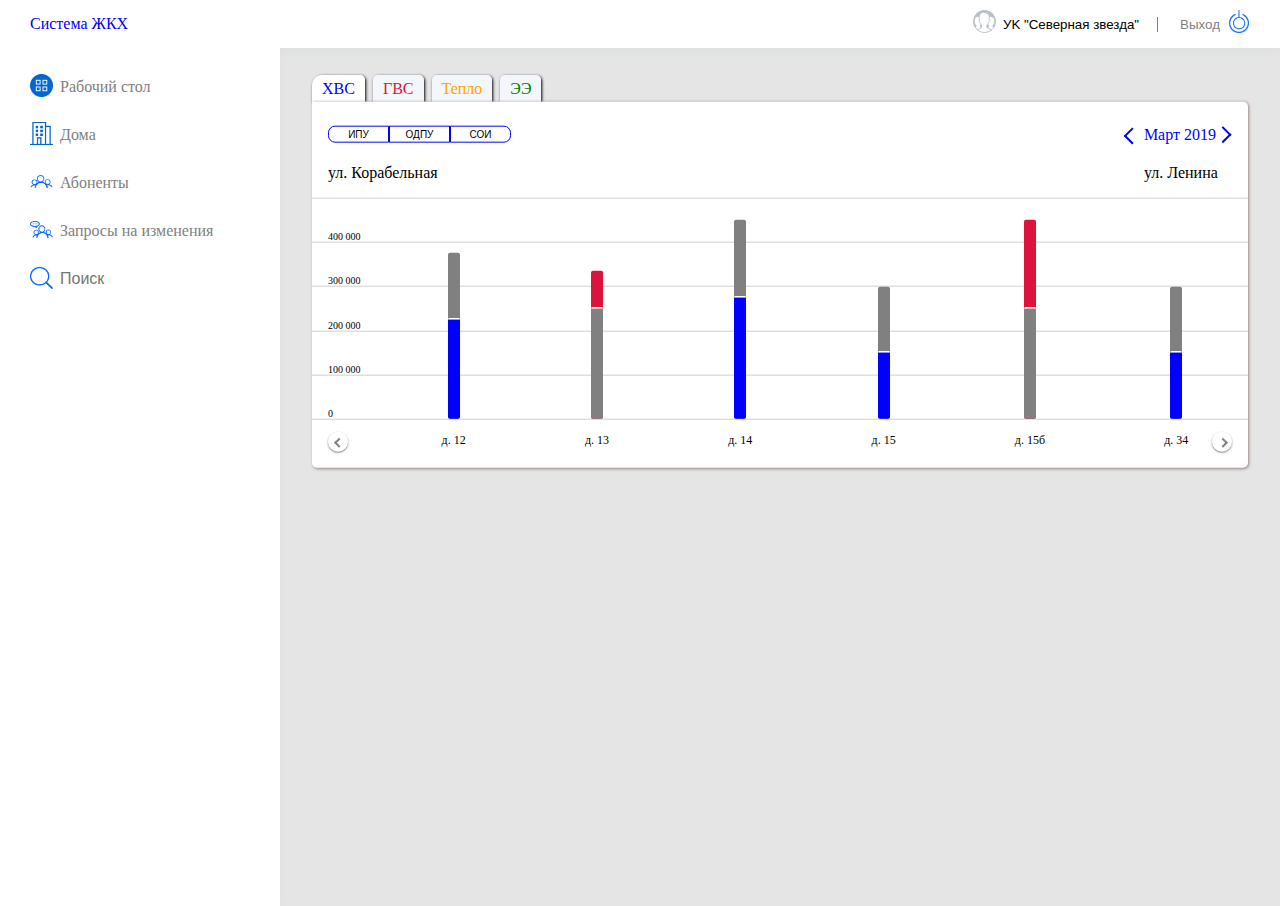
<file: index.html>
<!DOCTYPE html>
<html lang="ru">
<head>
  <meta charset="utf-8" name="viewport" content="initial-scale=1.0, width=device-width">
  <meta http-equiv="X-UA-Compatible" content="ie=edge">
  <meta name="keywords" content="smartsity, smart sity, smartsity russia, innopolise, smart sity russia, умный город, иннополис">
  <meta name="description" content="SmartSity - город будущего">
  <meta property="og:title" content="SmartSity - город будущего">
  <meta property="og:url" content="https://webheroschool.github.io/CrazySouslik/"/> 
  <meta property="og:image"content="../images/welcom.jpg"/>
  <meta property="og:image:width" content="600"/>
  <meta property="og:image:height" content="300"/>
  <title>SmartSity</title>
  <link rel="stylesheet" href="styles/index.min.css">
  <link rel="shortcut icon" type="image/png" href="images/decktop-icon.png"/>
</head>
<body>
  <header class="header">
    <div class="header__left-side">
      <span class="header__text">Система ЖКХ</span>
    </div>
    <div class="header__right-side">
      <button class="button button-company">УK "Северная звезда"</button>
      <button class="button button-sing">Выход</button>
    </div>
  </header>  <main class="main">
    <nav class="menu" id='menu'>
      <span class="menu__item">Рабочий стол</span>
      <span class="menu__item">Дома</span>
      <span class="menu__item">Абоненты</span>
      <span class="menu__item">Запросы на изменения</span>
      <form class="menu__item menu__item-search" action="" method="get">
        <input class="search-form" name="search" placeholder="Поиск" type="search">
      </form>
    </nav>
    <div class="menu__icon">
      <input type="checkbox"  id="menu__check">
      <label  for="menu__check" class="menu__label"></label>
      <div class="menu__icon-item"></div>
    </div>    <div class="board">
        <nav class="board__data data">
          <input class="data__input" type="radio" name="inset" value="" id="hvs" checked>
          <label class="data__item" for="hvs">ХВС</label>
    
          <input class="data__input" type="radio" name="inset" value="" id="gvs">
          <label class="data__item" for="gvs">ГВС</label>
    
          <input class="data__input" type="radio" name="inset" value="" id="hot">
          <label class="data__item" for="hot">Тепло</label>
    
          <input class="data__input" type="radio" name="inset" value="" id="ee">
          <label class="data__item" for="ee">ЭЭ</label>
    
          <div class="board__tab tab">
            <header class="tab__header">
              <div class="tab__header-left">
                <div class="tab__buttons">
                  <button class="tab__button">ИПУ</button>
                  <button class="tab__button">ОДПУ</button>
                  <button class="tab__button">СОИ</button>
                </div>
                <span class="tab__header-text">ул. Корабельная</span>
              </div>
              <div class="tab__header-right">
                <span class="tab__header-date">Март 2019</span>
                <span class="tab__header-text">ул. Ленина</span>
              </div>
            </header>
            <div class="tab__box box" id="for-hvs">
              <div class="box__scales">
                <div class="box__scale">400 000</div>
                <div class="box__scale">300 000</div>
                <div class="box__scale">200 000</div>
                <div class="box__scale">100 000</div>
                <div class="box__scale">0</div>
                <div class="box__scale box__scale-buttons">
                  <button class="button-pre"></button>
                  <button class="button-next"></button>
                </div>
              </div>
              <div class="box__charts charts">
                <div class="charts__hous">
                  <div class="charts__hous-data">
                      <div class="charts__hous-all"></div>
                      <div class="charts__hous-fact"></div>
                  </div>
                  <div class="charts__hous-number">
                    <span class="charts__hous-number-text"></span>
                  </div>
                </div>
    
                <div class="charts__hous">
                  <div class="charts__hous-data">
                      <div class="charts__hous-all charts__hous-all--spec"></div>
                      <div class="charts__hous-fact charts__hous-fact--spec"></div>
                  </div>
                  <div class="charts__hous-number">
                    <span class="charts__hous-number-text"></span>
                  </div>
                </div>
    
               <div class="charts__hous">
                  <div class="charts__hous-data">
                      <div class="charts__hous-all"></div>
                      <div class="charts__hous-fact"></div>
                  </div>
                  <div class="charts__hous-number">
                    <span class="charts__hous-number-text"></span>
                  </div>
                </div>
    
                <div class="charts__hous">
                  <div class="charts__hous-data">
                      <div class="charts__hous-all"></div>
                      <div class="charts__hous-fact"></div>
                  </div>
                  <div class="charts__hous-number">
                    <span class="charts__hous-number-text"></span>
                  </div>
                </div>
    
                <div class="charts__hous">
                  <div class="charts__hous-data">
                      <div class="charts__hous-all charts__hous-all--spec-b"></div>
                      <div class="charts__hous-fact charts__hous-fact--spec-b"></div>
                  </div>
                  <div class="charts__hous-number">
                    <span class="charts__hous-number-text"></span>
                  </div>
                </div>
    
                <div class="charts__hous">
                  <div class="charts__hous-data">
                      <div class="charts__hous-all"></div>
                      <div class="charts__hous-fact"></div>
                  </div>
                  <div class="charts__hous-number">
                    <span class="charts__hous-number-text"></span>
                  </div>
                </div>
              </div>
            </div>
            <div class="tab__box box" id="for-gvs">
              какие-то данные ГВС              
            </div>
            <div class="tab__box box" id="for-hot">
              какие-то данные тепло              
            </div>
            <div class="tab__box box" id="for-ee">
              какие-то данные EE              
            </div>
          </div>
        </nav>
        <section class="detailed">
          <div class="detailed__info info">
            <div class="info__wrap">
              <div class="info__title" id="adress">Корабельная, д.13</div>
              <div class="info__direction">ХВС</div>
            </div>
            <div class="info__wrap">
              <div class="info__data-wrap">
                <div class="info__data-title">План</div>
                <span class="info__data">200 000 м<sup>2</sup></span>
              </div>
              <div class="info__data-wrap">
                <div class="info__data-title">Факт</div>
                <span class="info__data">200 000 м<sup>2</sup></span>
              </div>
              <div class="info__data-wrap">
                <div class="info__data-title">СОИ</div>
                <span class="info__data">200 000 м<sup>2</sup></span>
              </div>
            </div>
            <div class="info__wrap info__wrap-rison">
              Причина: несвоевреименная реакция на   
              <span class="info__rison">аварию в системе ГВС</span>
            </div>
            <div class="info__wrap">
              <div class="info__data-wrap">
                <div class="info__data-title">Квартир/л.счетов</div>
                <span class="info__data">106</span>
              </div>
              <div class="info__data-wrap">
                <div class="info__data-title">Общая площадь</div>
                <span class="info__data">5000 000 м<sup>2</sup></span>
              </div>
              <div class="info__data-wrap">
                <div class="info__data-title">Жилая площадь</div>
                <span class="info__data">4877 000 м<sup>2</sup></span>
              </div>
            </div>
            <div class="info__wrap">
              <div class="info__data-wrap">
                <div class="info__data-title">Узлов учета</div>
                <span class="info__data">123</span>
              </div>
              <div class="info__data-wrap">
                <div class="info__data-title">Узлов реагирования</div>
                <span class="info__data">43</span>
              </div>
              <div class="info__data-wrap">
                <div class="info__data-title"></div>
                <span class="info__data"></span>
              </div>
            </div>
        
          </div>
           <article class="detailed__make">
              <div class="info__wrap">
                <div class="info__title">В следующем месяце</div>
              </div>
              <div class="info__wrap">
                <div class="info__data-wrap">
                  <div class="info__data-title">План</div>
                  <span class="info__data">200 000 м<sup>2</sup></span>
                </div>
              </div>
              <div class="info__wrap">
                <div class="info__data-wrap">
                  <div class="info__data-title">Предпл. факт</div>
                  <span class="info__data">245 000 м<sup>2</sup></span>
                </div>
              </div>
              <div class="info__wrap">
                <div class="info__data-wrap">
                  <div class="info__data-title">Факторы прогноза</div>
                  <span class="info__data">Авария в 4 подъезду, сезонные работы</span>
                </div>
              </div>
              <div class="info__wrap">
                <button class="info__button">Подробнее</div>
              </div>
              
        
        
           </article>
        </section>  </div>  </main>
  <script type="text/javascript" src="scripts/index.min.js"></script>
</body>
</html>
</file>
<file: styles/index.min.css>
:root{--blue:#5283d3;--gray:#babbbd;--crimson:#bc5379;--orang:#ff8a00;--thin-common-padding:40px 30px}*{padding:0;margin:0;outline:none;box-sizing:content-box}html{font-family:Roboto Regular,Verdana,serif;font-size:12px}@media (max-width:1440px){html{font-size:10px}}@media (max-width:800px){html{font-size:8px}}body{font-size:1.6rem}.main{background:#e5e5e5}.header,.main{display:-ms-flexbox;display:flex;width:100%}.header{-ms-flex-align:center;align-items:center;box-shadow:0 4px 8px rgba(153,177,195,.08);-ms-flex-pack:justify;justify-content:space-between;height:4.8rem;position:relative}.header__left-side{margin-left:3rem}@media (max-width:900px){.header__left-side{margin-left:6rem}}.header__text{color:blue}.header__right-side{margin-right:3rem}.button{background:transparent;border:none;position:relative}.button:hover{color:blue}.button-company{border-right:1px solid gray;padding-right:1.8rem}@media (max-width:400px){.button-company{padding-right:.8rem}}.button-company:hover{text-decoration:underline}.button-sing{color:gray;margin:0 3rem 0 1.8rem}@media (max-width:800px){.button-sing{font-size:0;margin:0 2rem 0 0}}.button-company:before,.button-sing:before{content:"";display:block;position:absolute;width:2.3rem;height:2.3rem}.button-company:before{background:url(../images/compan-icon-defolt.svg) 50% no-repeat;background-size:contain;left:-3rem;top:-50%}@media (max-width:800px){.button-company:before{top:-20%}}@media (max-width:400px){.button-company:before{left:-2.5rem;width:2rem;height:2rem;top:-10%}}.button-sing:before{background:url(../images/off-icon.png) 50% no-repeat;background-size:contain;right:-3rem;top:-50%}@media (max-width:800px){.button-sing:before{top:-1.75rem}}.board{background:#e5e5e5;min-height:calc(100vh - 10.6rem);padding:3.2rem;width:100%}.data{margin-bottom:2rem;width:100%}.data__input{display:none}.data__input:checked+label{background-color:#fff;z-index:999}.data__item{background:#f3f6fa;border-radius:.5rem .5rem 0 0;box-shadow:1px 1px 3px #000;text-align:center;cursor:pointer;margin-right:.4rem;padding:.5rem 1rem;width:5.3rem}.data__item:nth-child(2){border-radius:1rem .5rem 0 0;color:blue}.data__item:nth-child(4){color:crimson}.data__item:nth-child(6){color:orange}.data__item:nth-child(8){color:green}#ee:checked~.tab #for-ee,#gvs:checked~.tab #for-gvs,#hot:checked~.tab #for-hot,#hvs:checked~.tab #for-hvs{display:block}.tab{background:#fff;box-shadow:1px 1px 3px #9c8686;border-radius:0 .5rem .5rem;color:#000;transform:translateY(1%)}.tab__header{display:-ms-flexbox;display:flex;-ms-flex-pack:justify;justify-content:space-between;padding:2.4rem 1.6rem 1.6rem;padding-bottom:1.6rem}.tab__header-date{color:blue;margin-right:1.6rem;position:relative}.tab__header-date:after,.tab__header-date:before{content:"";border-left:2px solid blue;border-bottom:2px solid blue;display:block;position:absolute;top:0;width:1rem;height:1rem;transform:rotate(45deg) translate(-80%,130%)}.tab__header-date:before{left:0;transform:rotate(45deg) translate(-80%,130%)}.tab__header-date:after{right:-18%;top:19%;transform:rotate(-135deg)}.tab__header-text{margin-top:2rem}.tab__header-left,.tab__header-right{display:-ms-flexbox;display:flex;-ms-flex-direction:column;flex-direction:column;-ms-flex-pack:justify;justify-content:space-between}.tab__buttons{display:-ms-flexbox;display:flex;-ms-flex-pack:center;justify-content:center}.tab__button{background:#fff;border:1px solid blue;font-size:1rem;height:1.5rem;width:5.9rem;margin:0}.tab__button:hover{color:blue}.tab__button:active{transform:translateY(1px);filter:saturate(150%)}.tab__button:focus{background:blue;color:#fff}.tab__button:first-child{border-radius:.7rem 0 0 .7rem}.tab__button:nth-child(3){border-radius:0 .7rem .7rem 0}.tab__box{position:relative}.box{height:30vh;display:none}.box__scales{position:absolute;width:100%;height:100%;top:0;left:0}.box__scale{-ms-flex-align:end;align-items:flex-end;border-top:1px solid #cfcfcf;height:16%;font-size:1rem;padding-left:1.6rem}.box__scale,.box__scale-buttons{display:-ms-flexbox;display:flex}.box__scale-buttons{-ms-flex-align:center;align-items:center;padding:0 1.6rem;-ms-flex-pack:justify;justify-content:space-between}.box__charts{position:absolute;right:0}.button-next,.button-pre{background:#fff;width:2rem;height:2rem;border:none;border-radius:50%;box-shadow:0 1px 2px gray;position:relative;z-index:98}.button-next:before,.button-pre:before{content:"";border-top:2px solid gray;border-right:2px solid gray;display:block;position:absolute;top:50%;left:50%;width:.5rem;height:.5rem}.button-next:hover,.button-pre:hover{box-shadow:0 1px 2px #000}.button-next:active,.button-pre:active{transform:translateY(1px)}.button-pre:before{transform:rotate(-135deg) translate(50%)}.button-next:before{transform:rotate(45deg) translate(-50%)}.charts{display:-ms-flexbox;display:flex;-ms-flex-pack:distribute;justify-content:space-around;height:100%;width:calc(100% - 7rem)}@media (max-width:800px){.charts{padding-right:2.5rem}}.charts__hous{height:100%}.charts__hous-data{display:-ms-flexbox;display:flex;-ms-flex-align:end;align-items:flex-end;margin:0 auto;position:relative;height:82%;width:1.2rem}.charts__hous-all,.charts__hous-fact{border-radius:2px;position:absolute;bottom:0}.charts__hous-all{background:gray;width:100%}.charts__hous-fact{background:blue;border-top:2px solid #fff;width:100%}.charts__hous-number{display:-ms-flexbox;display:flex;-ms-flex-align:center;align-items:center;font-size:1.2rem;text-align:center;height:16%}.charts__hous-all--spec{background:crimson;height:67%!important}.charts__hous-all--spec-b{background:crimson;height:90%!important}.charts__hous-fact--spec,.charts__hous-fact--spec-b{height:50%!important;background:gray}.tool{display:-ms-flexbox;display:flex;-ms-flex-wrap:wrap;flex-wrap:wrap;background:#fff;border-radius:.4rem;box-shadow:0 1px 4px rgba(194,200,209,.67);padding:.8rem;position:absolute;top:10%;width:17.4rem;z-index:99}.tool--left{left:80%}.tool--left:after{content:"";background:#fff;display:block;position:absolute;top:20%;left:-1%;width:2rem;height:2rem;transform:rotate(45deg);z-index:-5}.tool--right{right:80%}.tool--right:after{content:"";background:#fff;display:block;position:absolute;top:20%;right:-1%;width:2rem;height:2rem;transform:rotate(45deg);z-index:-5}.tool__wrap{width:50%}.tool__wrap:last-child{margin-top:.8rem}.tool__title{color:gray;font-size:1rem;width:100%}.tool__data{font-size:1.2rem}sup{font-size:.7rem}.detailed{display:none;color:#000;-ms-flex-pack:center;justify-content:center;width:100%}@media (max-width:700px){.detailed{display:none}}.detailed--open{display:-ms-flexbox;display:flex}@media (max-width:700px){.detailed--open{display:block}}.detailed__info{max-width:56rem;box-shadow:1px 1px 3px #7c6f6f;margin-right:1.6rem}@media (max-width:700px){.detailed__info{margin:0;margin-bottom:1.6rem;max-width:100%}}.detailed__make{box-shadow:1px 1px 3px #7c6f6f;max-width:30rem}.detailed__make,.info{background:#fff;padding:2.4rem;border-radius:.5rem}.info{-ms-flex-direction:column;flex-direction:column;-ms-flex-pack:distribute;justify-content:space-around}.info,.info__wrap{display:-ms-flexbox;display:flex}.info__wrap{-ms-flex-pack:justify;justify-content:space-between;margin-bottom:3rem;width:100%}.info__wrap:last-child{margin-bottom:0}.info__wrap-rison{border:1px solid rgba(188,83,121,.6);box-sizing:border-box;border-radius:4px;-ms-flex-pack:center;justify-content:center;padding:.8rem 2rem;width:auto}.info__button{background:linear-gradient(1turn,#5c96f8 50%,#124eb4 175%);border:none;border-radius:2rem;box-shadow:0 4px 4px rgba(156,192,249,.4);color:#fff;font-size:1.2rem;padding:.8rem 2.5rem;text-transform:uppercase}.info__button:hover{color:aqua;background:linear-gradient(90deg,#5c96f8 80%,#124eb4 205%)}.info__button:active{transform:translateY(1px)}.info__rison{color:blue;margin-left:.8rem}.info__title{font-size:1.8rem;font-weight:700}.info__direction{color:blue}.info__data-title{color:gray;font-size:1.2rem;width:100%}.info__data{font-size:1.6rem;font-weight:700}.menu__icon{border:2px solid blue;border-radius:50%;-ms-flex-align:center;align-items:center;-ms-flex-pack:center;justify-content:center;display:none;position:absolute;top:0;left:0;transform:translate(100%,50%);width:2rem;height:2rem}@media (max-width:900px){.menu__icon{display:-ms-flexbox;display:flex}}.menu__icon label{cursor:pointer;position:absolute;height:100%;width:100%;z-index:999}.menu__icon-item{background:blue;height:2px;width:70%}.menu__icon-item:after,.menu__icon-item:before{content:"";background:blue;display:block;height:2px;position:absolute;width:70%}.menu__icon-item:before{top:20%}.menu__icon-item:after{bottom:20%}#menu__check{display:none}#menu__check:checked~.menu__icon-item{background:transparent}#menu__check:checked~.menu__icon-item:before{transform:rotate(45deg);top:auto}#menu__check:checked~.menu__icon-item:after{transform:rotate(-45deg);bottom:auto}.menu{background:#fff;box-shadow:0 4px 8px rgba(153,177,195,.08);min-width:28rem;position:relative}@media (max-width:900px){.menu{background:hsla(0,0%,100%,.9);height:100%;position:absolute;left:-100%;transition:.5s;z-index:9}.menu--visible{left:0}}.menu__item{margin:3rem;margin-bottom:0;color:gray;cursor:pointer;display:block;padding-left:3rem;position:relative}.menu__item:hover{transform:translate(1%);transition:.5s}.menu__item-search:hover{transform:translateX(0)}.menu__item--active{color:#0303fa}.menu__item:before{content:"";display:block;position:absolute;width:2.3rem;height:2.3rem;left:0;top:-20%}.menu__item:first-child::before{background:url(../images/decktop-icon.png) 50% no-repeat;background-size:contain}.menu__item:nth-child(2):before{background:url(../images/home-icon.png) 50% no-repeat;background-size:contain}.menu__item:nth-child(3):before{background:url(../images/abonent-icon.png) 50% no-repeat;background-size:contain}.menu__item:nth-child(4):before{background:url(../images/abonent-request-icon.png) 50% no-repeat;background-size:contain}.menu__item:nth-child(5):before{background:url(../images/glas-icon.png) 50% no-repeat;background-size:contain}.search-form{border:none;font-size:1.6rem;width:80%}.search-form:focus{border:none;border-bottom:1px solid grey;outline:none}
/*# sourceMappingURL=../maps/index.min.css.map */
</file>
